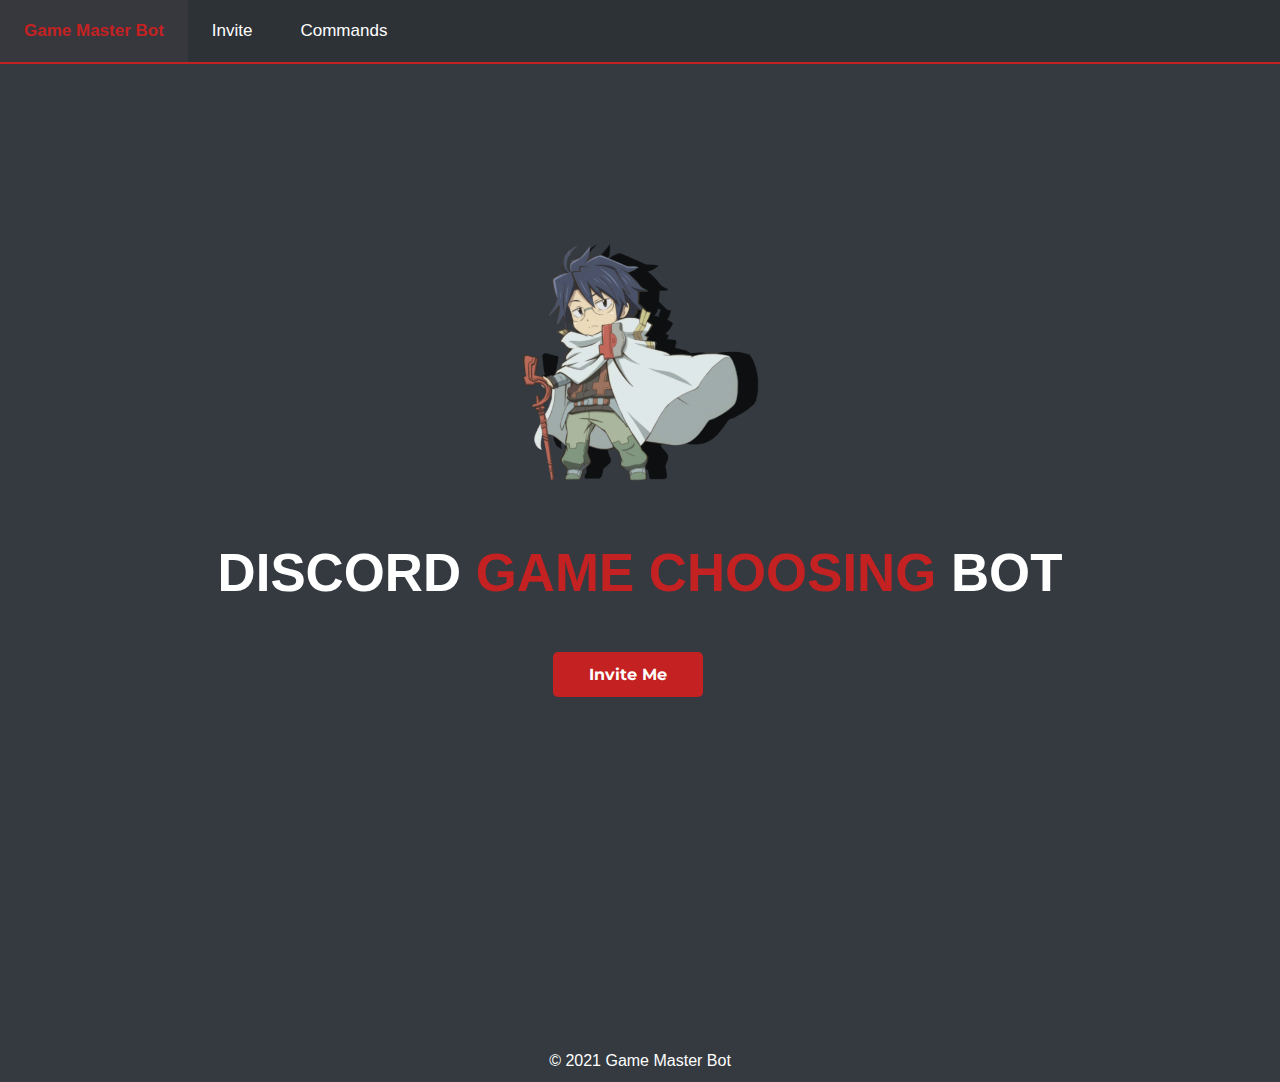
<file: GameMaster.html>
<!DOCTYPE html>
<html lang="en">
<head>
<title>Game Master Bot</title>
<!-- Global site tag (gtag.js) - Google Analytics -->

<link rel="icon" href="/images/Logo.png">
<meta charset="utf-8" />
<meta name="viewport" content="width=device-width, initial-scale=1, user-scalable=no" />
<link rel="stylesheet" href="https://cdnjs.cloudflare.com/ajax/libs/font-awesome/4.7.0/css/font-awesome.min.css">
<link rel="stylesheet" href="https://fonts.googleapis.com/css2?family=Montserrat:ital,wght@0,100;0,200;0,300;0,400;0,500;0,600;0,700;0,800;0,900;1,100;1,200;1,300;1,400;1,500;1,600;1,700;1,800;1,900&display=swap">
<link href="https://fonts.googleapis.com/css2?family=Roboto:ital,wght@0,100;0,300;0,400;0,500;0,700;0,900;1,100;1,300;1,400;1,500;1,700;1,900&display=swap" rel="stylesheet">
<meta name="google" content="notranslate">

<link rel="stylesheet" href="css/navbar.css"/>
<link rel="stylesheet" href="css/homepage.css"/>
</head>
<body>
<noscript>AmariBot website uses JavaScript to run some of the functions. JavaScript is currently disabled/not supported by your browser. Please enable JavaScript in your browser before going forward!</noscript>
<link rel="stylesheet" href="css/navbar.css"/>
<div class="topnav" id="myTopnav">
  <a href="GameMaster.html" class="headerName">Game Master Bot</a>
  <a href="https://discord.com/api/oauth2/authorize?client_id=795789127986577428&permissions=518208&scope=bot" class="btnStyle">Invite</a>
  <a href="index.html" class="btnStyle">Commands</a>
  
  <a href="javascript:void(0);" style="font-size:15px;" class="btnStyle icon" onclick="mobileMenu()">&#9776;</a>
</div>

<script>
function mobileMenu() {
  var x = document.getElementById("myTopnav");
  if (x.className === "topnav") {
    x.className += " responsive";
  } else {
    x.className = "topnav";
  }
}
</script>

<main>

  <div class="container">

    <div class="row">
      <div class="titleColumn">
        <img src="images/game amster.png" alt="Logo" class="imgSize">
        <h1 class="titleH1">DISCORD <span style="color:#c42222">GAME CHOOSING</span> BOT</h1>
        
        <a href="https://discord.com/api/oauth2/authorize?client_id=795789127986577428&permissions=518208&scope=bot" target="_blank"><button class="homepageInviteButton">Invite Me</button></a>
      </div>
    </div>

    







</div>

<footer>
  <div class="footer">
  <a class="center">© 2021 Game Master Bot</a>

</div>

<script>
let GameMaster = "GameMaster"

console.log(`%c${GameMaster}`, 'background: #222; color: #c42222')



</script>

</footer>



</main>

</body>
</html>
</file>
<file: css/navbar.css>
*{
    overflow-x: hidden;
  }
  body {
    margin:0;
    font-family: Arial;
    background-color: #343a40;
    color: #99aab5;
  }
  
  html{
    scroll-behavior: smooth;
  }
  
  
  div.scrollmenu {
    background-color: #292b2f;
    overflow: auto;
    white-space: nowrap;
    text-align: center;
  }
  
  div.scrollmenu .btnStyle {
    display: inline-block;
    color: white;
    text-align: center;
    padding: 14px;
    text-decoration: none;
  
  }
  
  div.scrollmenu .btnStyle:hover {
    background-color: #36383e;
  }
  
  /* width */
  ::-webkit-scrollbar {
    width: 5px;
  }
  
  /* Track */
  ::-webkit-scrollbar-track {
    background: #2f3136;
    border-radius: 2em;
  }
  
  /* Handle */
  ::-webkit-scrollbar-thumb {
    background: #202225;
    border-radius: 2em;
  }
  
  /* Handle on hover */
  ::-webkit-scrollbar-thumb:hover {
    background: #202225;
  }
  
  
  
  .adsenseBox{
    width: 100%;
    height: 100%;
  }
  
  
  .topnav {
    overflow: hidden;
    background-color: #2d3236;
    z-index: 99;
    border-bottom: 2px solid #c42222;
    text-align: center;
  }
  
  .topnav .btnStyle {
    float: left;
    display: block;
    color: white;
    text-align: center;
    padding: 21px 24px;
    text-decoration: none;
    font-size: 17px;
  }
  .topnav .headerName{
    float: left;
    display: block;
    color: white;
    font-weight: 600;
    text-align: center;
    padding: 21px 24px;
    text-decoration: none;
    font-size: 17px;
  }
  
  .topnav .headerName:hover, .navdd:hover .navddbtn {
    background-color: #36383e;
    color: #c42222;
  }
  
  .userImage{
    width: auto;
    height: auto;
    cursor: pointer;
    margin: 5px 15px 2px 0px;
    display: inline-block;
    transition-duration: 0.4s;
    display: inline-block;
  }
  
  .userImage .userImgSize{
    width: 50px;
    height: 50px;
    border-radius: 100%;
    border: 1px solid #c42222;
    text-align: center;
  }
  
  .userDropContent{
    display: none;
    position: absolute;
    background-color: #2f3136;
    min-width: 200px;
    box-shadow: 0px 8px 16px 0px rgba(0,0,0,0.2);
    z-index: 100;
    text-align: left;
    margin-left: -140px;
    border-radius: 5px;
  }
  
  .userImage:hover .userDropContent{
    display: block;
  }
  
  .userDropContent .userButton{
    display: block;
    padding: 15px;
    text-decoration: none;
    color: white;
    font-weight: 600px;
  }
  
  .userButton:hover{
    background-color: #7289da;
    border-radius: 5px;
  }
  
  .noClickCursor{
    cursor: no-drop;
  }
  
  .userDropContent .userProfile{
    width: 100%;
    height: auto;
    text-align: center;
    background-color: #202225;
    padding-bottom: 10px;
  }
  
  .userProfileImg{
    width: 50px;
    height: 50px;
    border-radius: 100%;
    padding: 10px;
  }
  
  .userProfileName{
    color: white;
    font-weight: 600;
    font-size: auto;
  }
  
  
  .navButton{
    width: auto;
    height: auto;
    color: white;
    font-weight: 700;
    background-color: none;
    padding: 8px 24px;
    text-align: center;
    text-decoration: none;
    display: inline-block;
    margin: 14px 24px 2px 0px;
    transition-duration: 0.4s;
    cursor: pointer;
    font-size: 16px;
    border: 2px solid #c42222;
    border-radius: 5px;
    
  }
  
  .navButton:hover {
    background-color: #c42222;
  }
  
  .navButton:active {
    background-color: #c42222;
  }
  
  button:focus {
    border: none;
    outline: none;
  }
  
  
  .activeColor {
    background-color: #292b2f;
    color: white;
    font-weight: 600;
  }
  
  .topnav .icon {
    display: none;
  }
  
  .navdd {
    float: left;
    overflow: hidden;
  }
  
  .navdd .navddbtn {
    font-size: 17px;
    border: none;
    outline: none;
    color: white;
    padding: 21px 24px;
    background-color: inherit;
    font-family: inherit;
    margin: 0;
  }
  
  .navdd-content {
    display: none;
    position: absolute;
    background-color: #2d3236;
    min-width: 160px;
    box-shadow: 0px 8px 16px 0px rgba(0,0,0,0.2);
    z-index: 100;
  }
  
  .navdd-content .btnStyle {
    float: none;
    color: white;
    padding: 12px 16px;
    text-decoration: none;
    display: block;
    text-align: left;
  }
  
  .topnav .btnStyle:hover, .navdd:hover .navddbtn {
    background-color: #36383e;
    color: #c42222;
  }
  
  .navdd-content .btnStyle:hover {
    background-color: #36383e;
    color: #c42222;
  }
  
  .navdd:hover .navdd-content {
    display: block;
  }
  
  
  
  .footer {
    left: 0;
    bottom: 0;
    width: 100%;
    background-color: #343a40;
    height: 30px;
    color: white;
    text-align: center;
    z-index: 99;
    margin-top: 20px;
  }
  .footerCenter{
    width: 100%;
    height: 25px;
    display: inline-block;
    text-align: center;
    padding: 7px 0 1px 0;
  }
  
  
  
  @media screen and (max-width: 800px) {
  
  
  
    .topnav .btnStyle, .navdd .navddbtn {
      display: none;
    }
  
  
    .topnav .btnStyle.icon {
      float: left;
      display: block;
    }
  
  
    .topnav .headerName{
      float: none;
      display: inline-block;
      color: white;
      font-weight: 600;
      text-align: center;
      padding: 21px 24px;
      text-decoration: none;
      font-size: 17px;
    }
  
  
  
  
    .topnav.responsive {position: relative;}
    .topnav.responsive .icon {
      position: absolute;
      left: 0;
      top: 0;
    }
    .topnav.responsive .btnStyle {
      float: none;
      display: block;
      text-align: center;
    }
    .navButton{
      display: none;
    }
    .topnav.responsive .navButton {
      text-align: center;
      float: none;
      padding: 8px 24px;
      display: inline-block;
      margin: 0px;
  
  
  
    }
  
    .topnav.responsive .navdd {float: none;width: auto;}
    .topnav.responsive .navdd-content {position: relative;}
    .topnav.responsive .navdd .navddbtn {
      display: block;
      width: 100%;
      text-align: center;
    }
  
  }
</file>
<file: css/homepage.css>
/*
Lato
Maison Neue
Roboto
*/
.container{
    margin-left: 15%;
    margin-right: 15%;
  }
  .titleColumn {
    margin-top: 3%;
    margin-bottom: 20%;
    width: 100%;
    height: 80%;
    height: auto;
    text-align: center;
  }
  
  .titleH1{
    color: white;
    font-family: Helvetica;
    font-style: normal;
    font-weight: bold;
    font-size: 3.3em;
  }
  
  .titleText{
    font-size: 1.5em;
    margin-top: -0.6em;
  }
  
  
  .imgSize{
    animation: mover 2s linear infinite;
    width: 15em;
    height: 15em;
    padding: 20px 0px 20px 0px;
  }
  
  @-webkit-keyframes mover {
      0% { transform: translateY(0); }
      25% { transform: translateY(-2px); }
      30% { transform: translateY(-3px); }
      50% { transform: translateY(0px); }
      75% { transform: translateY(3px); }
      80% { transform: translateY(2px); }
      100% { transform: translateY(0px); }
  }
  
  .homepageButton{
    width: 150px;
    height: 45px;
    color: white;
    font-weight: 700;
    background-color: #585a5c;
    padding: 8px 24px;
    text-align: center;
    text-decoration: none;
    display: inline-block;
    margin: 14px 24px 2px 0px;
    cursor: pointer;
    font-size: 16px;
    border: none;
    border-radius: 5px;
    font-family: 'Montserrat';
  }
  
  .homepageButton:hover {
    background-color: #4a4c4f;
  }
  
  .homepageButton:active {
    background-color: #4a4c4f;
  }
  
  button:focus {
    border: none;
    outline: none;
  }
  
  .homepageInviteButton{
    width: 150px;
    height: 45px;
    color: white;
    font-weight: 700;
    background-color: #c42222;
    padding: 8px 24px;
    text-align: center;
    text-decoration: none;
    display: inline-block;
    margin: 14px 24px 2px 0px;
    cursor: pointer;
    font-size: 16px;
    border: none;
    border-radius: 5px;
    font-family: 'Montserrat';
  }
  
  
  .homepageInviteButton:hover {
    background-color: #c42222;
  }
  
  .homepageInviteButton:active {
    background-color: #c42222;
  }
  
  .featuresColumn {
    float: left;
    width: 50%;
    height: 525px;
    margin-bottom: 100px;
  }
  
  
  /* CSS for customization section */
  
  .customImg{
    height: auto;
    width: 100%;
    padding: 2%;
    border-radius: 25px;
    
    transition: 0.5s;
    transform: scale(1);
  }
  
  .customImg:hover{
    transition: 0.5s;
    transform: scale(1.02);
  }
  
  
  .customTitle{
    color: #c41313;
    padding-top: 15%;
    font-size: 2.15em;
  }
  
  .customText{
    font-family: 'Roboto', sans-serif;
    padding-right: 10%;
    color:white;
    font-size: 1.15em;
    font-weight: 400;
  }
  
  /* CSS for friend section */
  
  .friendlyImg{
    width: 93%;
    height: auto;
    padding: 2%;
    border-radius: 25px;
    
    transition: 0.5s;
    transform: scale(1);
  }
  
  .friendlyImg:hover{
    transition: 0.5s;
    transform: scale(1.02);
  }
  
  
  .friendlyTitle{
    color: #c42222;
    padding-top: 15%;
    font-size: 2.15em;
    padding-left: 10%;
  }
  
  .friendlyText{
    font-family: 'Roboto', sans-serif;
    padding-left: 10%;
    color:white;
    font-size: 1.15em;
    font-weight: 400;
  }
  
  
  /* CSS for Levels and XP section */
  
  .levelImg{
    height: auto;
    width: 100%;
    padding: 2%;
    border-radius: 25px;
    
    transition: 0.5s;
    transform: scale(1);
  }
  
  .levelImg:hover{
    transition: 0.5s;
    transform: scale(1.02);
  }
  
  
  .levelTitle{
    color: #c42222;
    padding-top: 15%;
    font-size: 2.15em;
  }
  
  .levelText{
    font-family: 'Roboto', sans-serif;
    padding-right: 10%;
    color:white;
    font-size: 1.15em;
    font-weight: 400;
  }
  
  .row:after {
    content: "";
    display: table;
    clear: both;
  }
  
  .wideHidden{
    display: hidden;
    width: 0;
    height: 0;
  }
  
  .topggBanner{
    text-align: center;
    margin-bottom: 20px;
  }
  
  @media screen and (max-width: 1300px) {
  
    .container{
      margin: 10%;
    }
  
  }
  
  
  @media screen and (max-width: 1200px) {
  
    .container{
      margin: 5%;
    }
  
    .featuresColumn{
      height: 325px;
    }
  
    .featuresImg{
      height: 325px;
    }
  
  }
  
  
  
  @media screen and (max-width: 768px) {
    .featuresColumn{
      width: 100%;
      height: auto;
      margin: 10px;
    }
  
    .featuresImg{
      width: 100%;
      height: auto;
      padding: 0;
    }
  
    .featuresWiki2 {
      display: none;
    }
  
    .featuresTitle2{
      padding-top: 0;
      padding-left: 0;
    }
    .featuresWiki1 {
      position: relative;
      top: 0;
      left: 0;
      height: auto;
      width: 100%;
      padding: 0;
      border-radius: 15px;
    
    }
  
    .featuresText2{
      padding-left: 0;
    }
  
    .featuresText{
      padding-right: 0;
    }
  
    .titleH1{
      font-size: 40px;
    }
  
    .homepageButton{
      margin: 14px 7px 4px 7px;
    }
  
    .homepageInviteButton{
      margin: 14px 7px 4px 7px;
    }
  
    .friendlyTitle{
      color: #c42222;
      padding-top: 15%;
      font-size: 2.15em;
      padding-left: 0;
    }
  
    .friendlyText{
      font-family: 'Roboto', sans-serif;
      padding-left: 0;
      color:white;
      font-size: 1.15em;
      font-weight: 400;
    }
    .wideShown{
      display: none;
    }
  
    .wideHidden{
      width: 100%;
      margin: 0;
      display: block;
    }
  
    .levelImg{
      height: auto;
      width: 100%;
      padding: 0;
    }
  
    .customImg{
      height: auto;
      width: 100%;
      padding: 0;
    }
  
    .friendlyImg{
      width: 100%;
      height: auto;
      padding: 0;
    }
  
  }
  
  @media screen and (max-width: 568px) {
  
    .homepageButton{
      margin: 5px;
    }
    .homepageInviteButton{
      margin: 5px;
    }
  
  }
</file>
